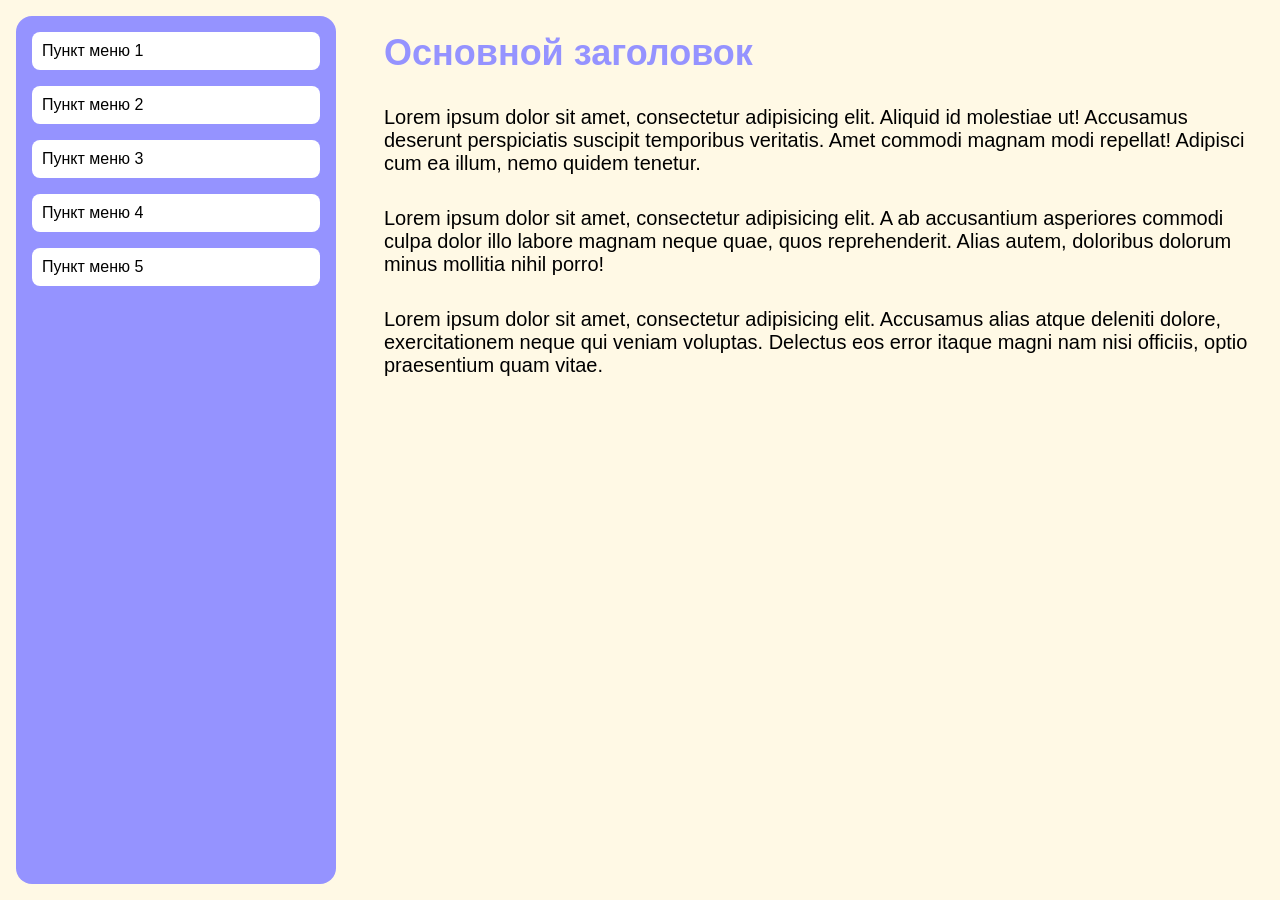
<file: Adaptive_Practice12_1/index.html>
<!doctype html>
<html lang="en">
<head>
    <meta charset="UTF-8" />
    <meta name="viewport" content="width=device-width, initial-scale=1.0" />
    <title>Document</title>
    <link rel="stylesheet" href="style.css"/>
</head>
<body>
<nav>
    <ul>
        <li><a href="#"><span class="icon">🔍</span><span class="label">Пункт меню 1</span></a></li>
        <li><a href="#"><span class="icon">💬</span><span class="label">Пункт меню 2</span></a></li>
        <li><a href="#"><span class="icon">📞</span><span class="label">Пункт меню 3</span></a></li>
        <li><a href="#"><span class="icon">⚙️</span><span class="label">Пункт меню 4</span></a></li>
        <li><a href="#"><span class="icon">👤</span><span class="label">Пункт меню 5</span></a></li>
    </ul>
</nav>
<main>
    <h1>Основной заголовок</h1>
    <p>Lorem ipsum dolor sit amet, consectetur adipisicing elit. Aliquid id molestiae ut! Accusamus deserunt perspiciatis suscipit temporibus veritatis. Amet commodi magnam modi repellat! Adipisci cum ea illum, nemo quidem tenetur.</p>
    <p>Lorem ipsum dolor sit amet, consectetur adipisicing elit. A ab accusantium asperiores commodi culpa dolor illo labore magnam neque quae, quos reprehenderit. Alias autem, doloribus dolorum minus mollitia nihil porro!</p>
    <p>Lorem ipsum dolor sit amet, consectetur adipisicing elit. Accusamus alias atque deleniti dolore, exercitationem neque qui veniam voluptas. Delectus eos error itaque magni nam nisi officiis, optio praesentium quam vitae.</p>

</main>
</body>
</html>
</file>
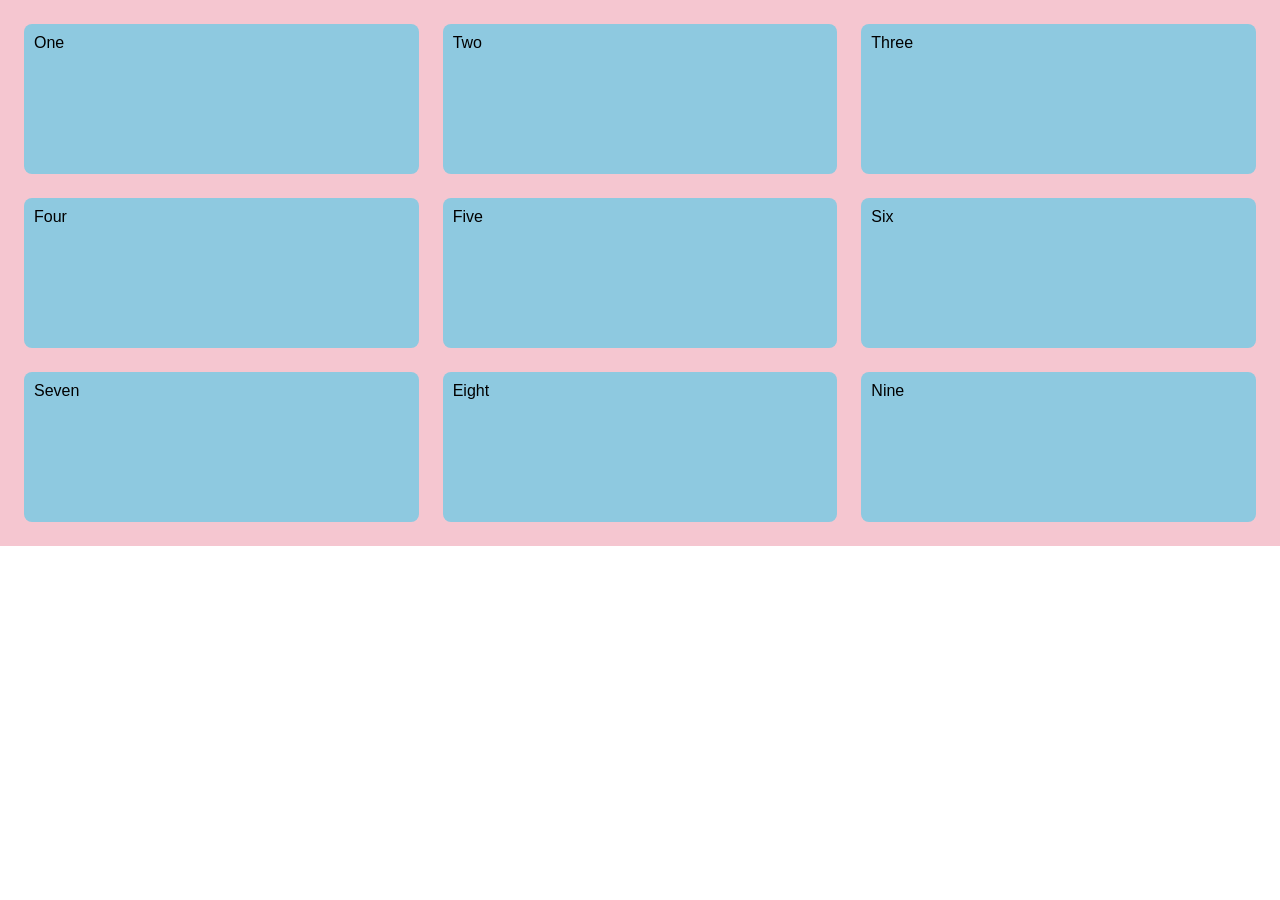
<file: buttonsManySizes/index.html>
<!DOCTYPE html>
<html lang="ru">
<head>
    <meta charset="UTF-8">
    <meta name="viewport" content="width=device-width, initial-scale=1.0">
    <title>Grid 3x3</title>
    <link rel="stylesheet" href="style.css">
</head>
<body>
<div class="container">
    <div class="card">One</div>
    <div class="card">Two</div>
    <div class="card">Three</div>
    <div class="card">Four</div>
    <div class="card">Five</div>
    <div class="card">Six</div>
    <div class="card">Seven</div>
    <div class="card">Eight</div>
    <div class="card">Nine</div>
</div>
</body>
</html>
</file>
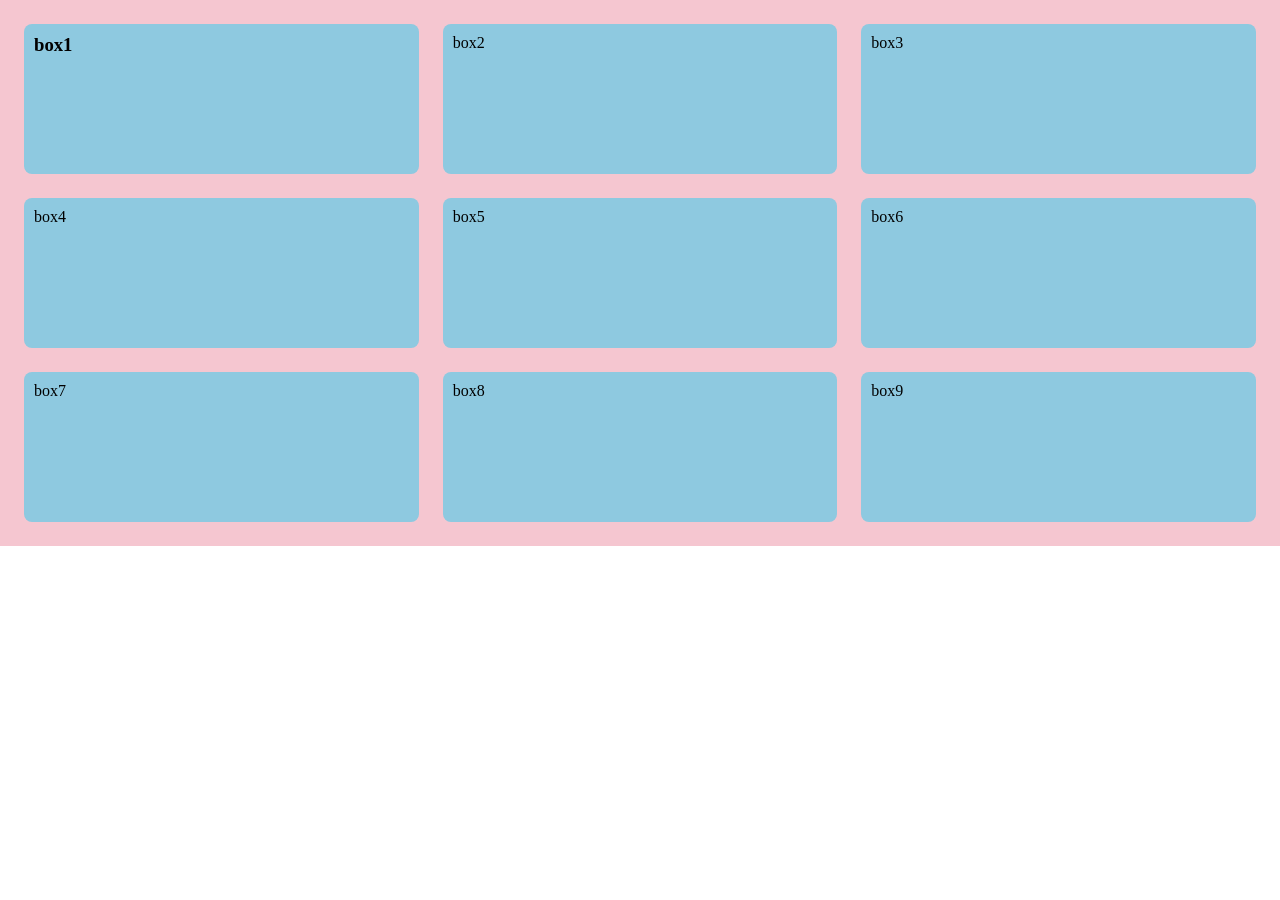
<file: Homework9_2Task2/index.html>
<!doctype html>
<html lang="en">
<head>
    <meta charset="UTF-8"/>
    <meta name="viewport" content="width=device-width, initial-scale=1.0"/>
    <title>Document</title>
    <link rel="stylesheet" href="style.css"/>
</head>
<body>
<div class="container">
    <div class="box">
        <h3> box1
        </h3>
    </div>
    <div class="box"> box2
    </div>
    <div class="box"> box3
    </div>
    <div class="box"> box4
    </div>
    <div class="box"> box5
    </div>
    <div class="box"> box6
    </div>
    <div class="box"> box7
    </div>
    <div class="box"> box8
    </div>
    <div class="box"> box9
    </div>
</div>
</body>
</html>
</file>
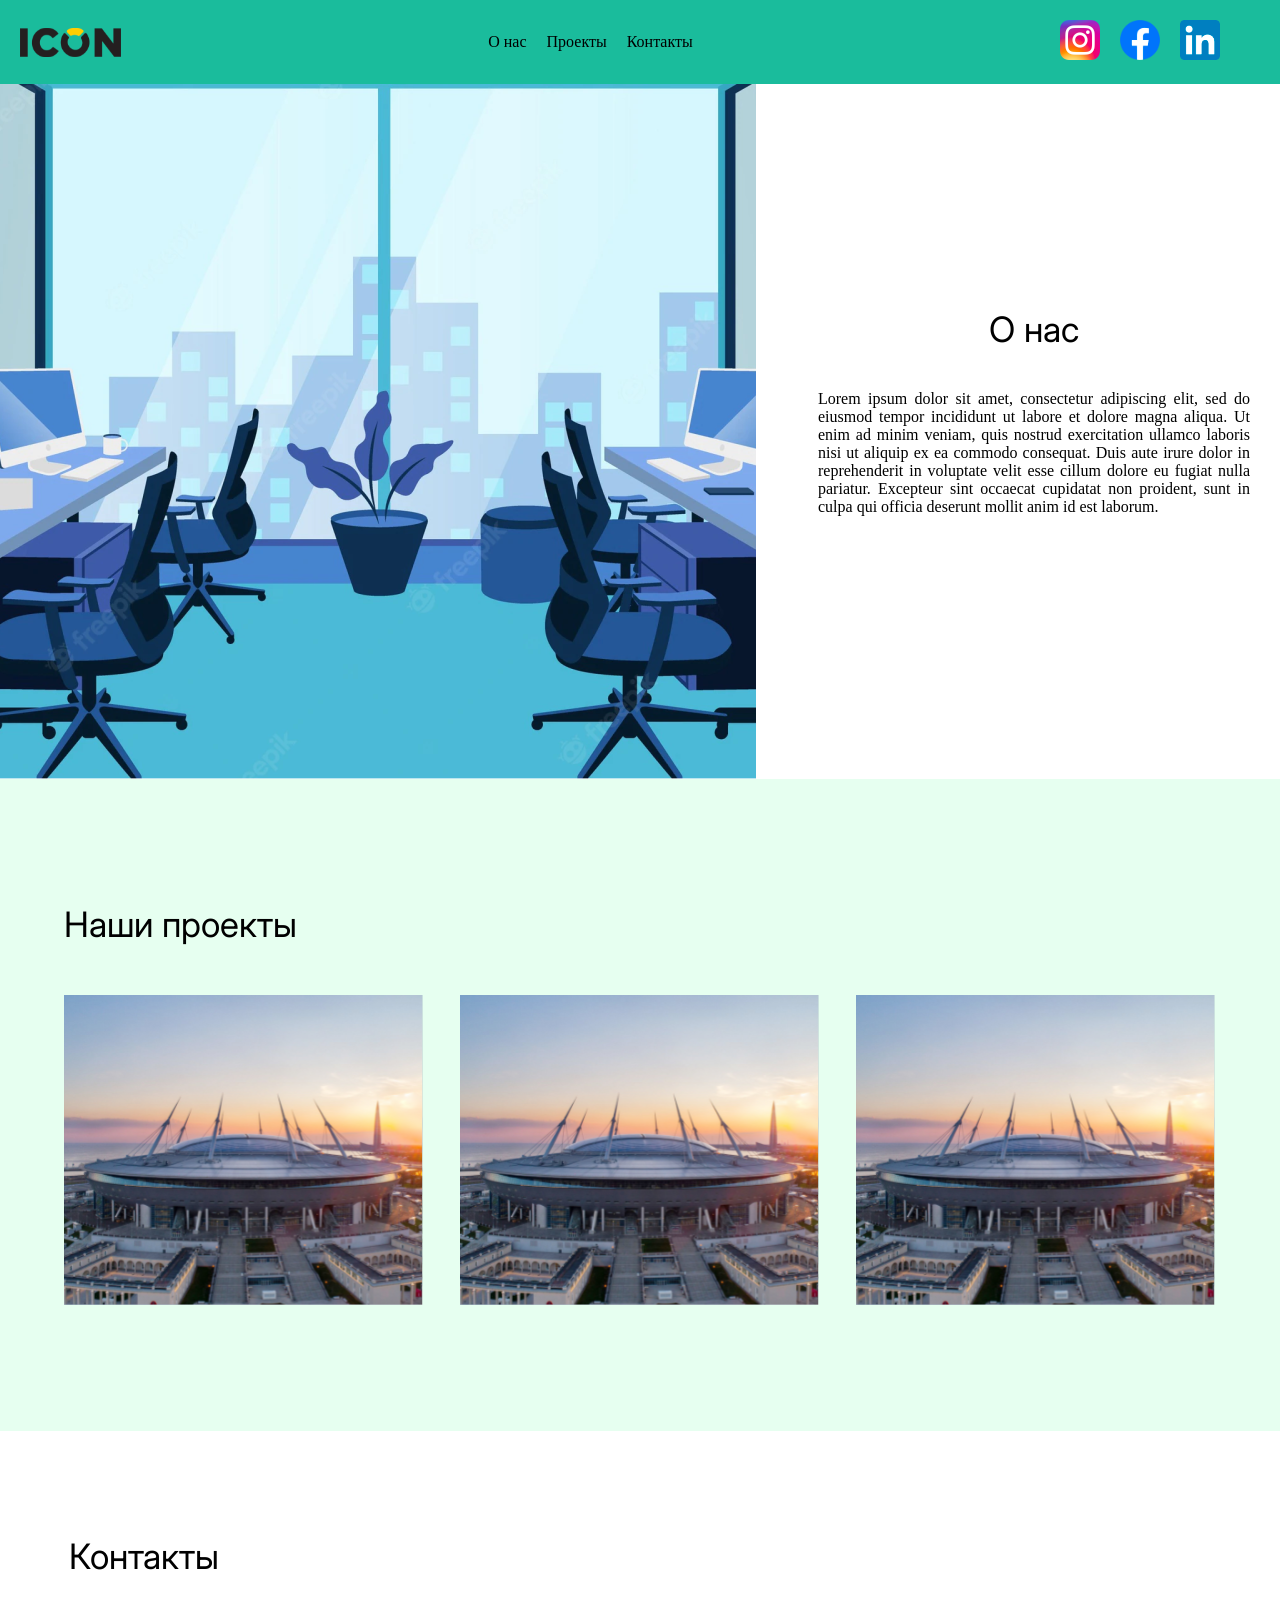
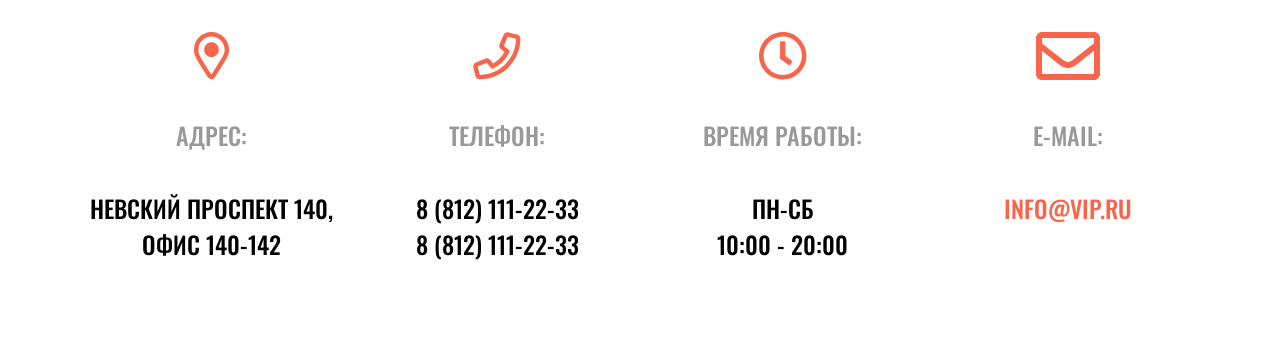
<file: Homework_9_2/index.html>
<!doctype html>
<html lang="en">
<head>
    <meta charset="UTF-8"/>
    <meta name="viewport" content="width=device-width, initial-scale=1.0"/>
    <title>Document</title>
    <link rel="preconnect" href="https://fonts.googleapis.com"/>
    <link rel="preconnect" href="https://fonts.gstatic.com" crossorigin/>
    <link href="https://fonts.googleapis.com/css2?family=Inter:wght@400;500&family=Oswald:wght@500&display=swap" rel="stylesheet"/>
    <link rel="stylesheet" href="style.css"/>
</head>
<body>
<div class="header">
    <img id="logo" src="assets/logo.svg" alt="logo"/>

    <nav>
        <ul>
            <li><a href="#">О нас</a></li>
            <li><a href="#">Проекты</a></li>
            <li><a href="#">Контакты</a></li>
        </ul>
    </nav>

    <div class="socials">
        <ul>
            <li><a href="https://instagram.com/" target="_blank" rel="noopener noreferrer">
                <img src="assets/media/insta.svg" alt="Instagram"></a></li>
            <li><a href="https://facebook.com/" target="_blank">
                <img src="assets/media/facebook.svg" alt="facebook"></a></li>
            <li><a href="https://linkedin.com" target="_blank">
                <img src="assets/media/linkedin.svg" alt="linkedin"></a></li>
        </ul>
    </div>
</div>

<div class="about">
    <img src="assets/image%205.png" alt="Офис"/>
    <div class="text">
        <h2>О нас</h2>
        <p>Lorem ipsum dolor sit amet, consectetur adipiscing elit, sed do eiusmod tempor incididunt ut labore et dolore
            magna aliqua. Ut enim ad minim veniam, quis nostrud exercitation ullamco laboris nisi ut aliquip ex ea
            commodo consequat. Duis aute irure dolor in reprehenderit in voluptate velit esse cillum dolore eu fugiat
            nulla pariatur. Excepteur sint occaecat cupidatat non proident, sunt in culpa qui officia deserunt mollit
            anim id est laborum.</p>
    </div>
</div>

<div class="projects">
    <h2>Наши проекты</h2>
    <ul>
        <li>
            <img src="assets/media/arena.svg" alt="Арена"/>
            <div class="card-overlay">
                <h3>Арена</h3>
                <p>Мы сделали самую красивую арену в Европе. Это открытие стало для нас прорывной точкой для
                    развития на следующие десятилетия. Мы очень рады данному еву.</p>
            </div>
        </li>
        <li><img src="assets/media/arena.svg" alt="Арена"/></li>
        <li><img src="assets/media/arena.svg" alt="Арена"/></li>
    </ul>
</div>

<div class="footer">
    <h2 class="contacts">Контакты</h2>
    <div class="contacts-row">
        <div class="contact-item">
            <img src="assets/icons/address.svg" alt="Адрес"/>
            <span class="label">АДРЕС:</span>
            <span class="value">НЕВСКИЙ ПРОСПЕКТ 140,<br>ОФИС 140-142</span>
        </div>
        <div class="contact-item">
            <img src="assets/icons/phone.svg" alt="Телефон"/>
            <span class="label">ТЕЛЕФОН:</span>
            <span class="value">8 (812) 111-22-33<br>8 (812) 111-22-33</span>
        </div>
        <div class="contact-item">
            <img src="assets/icons/schedule.svg" alt="Время работы"/>
            <span class="label">ВРЕМЯ РАБОТЫ:</span>
            <span class="value">ПН-СБ<br>10:00 - 20:00</span>
        </div>
        <div class="contact-item">
            <img src="assets/icons/email.svg" alt="Email"/>
            <span class="label">E-MAIL:</span>
            <span class="email">INFO@VIP.RU</span>
        </div>
    </div>
</div>
</body>
</html>
</file>
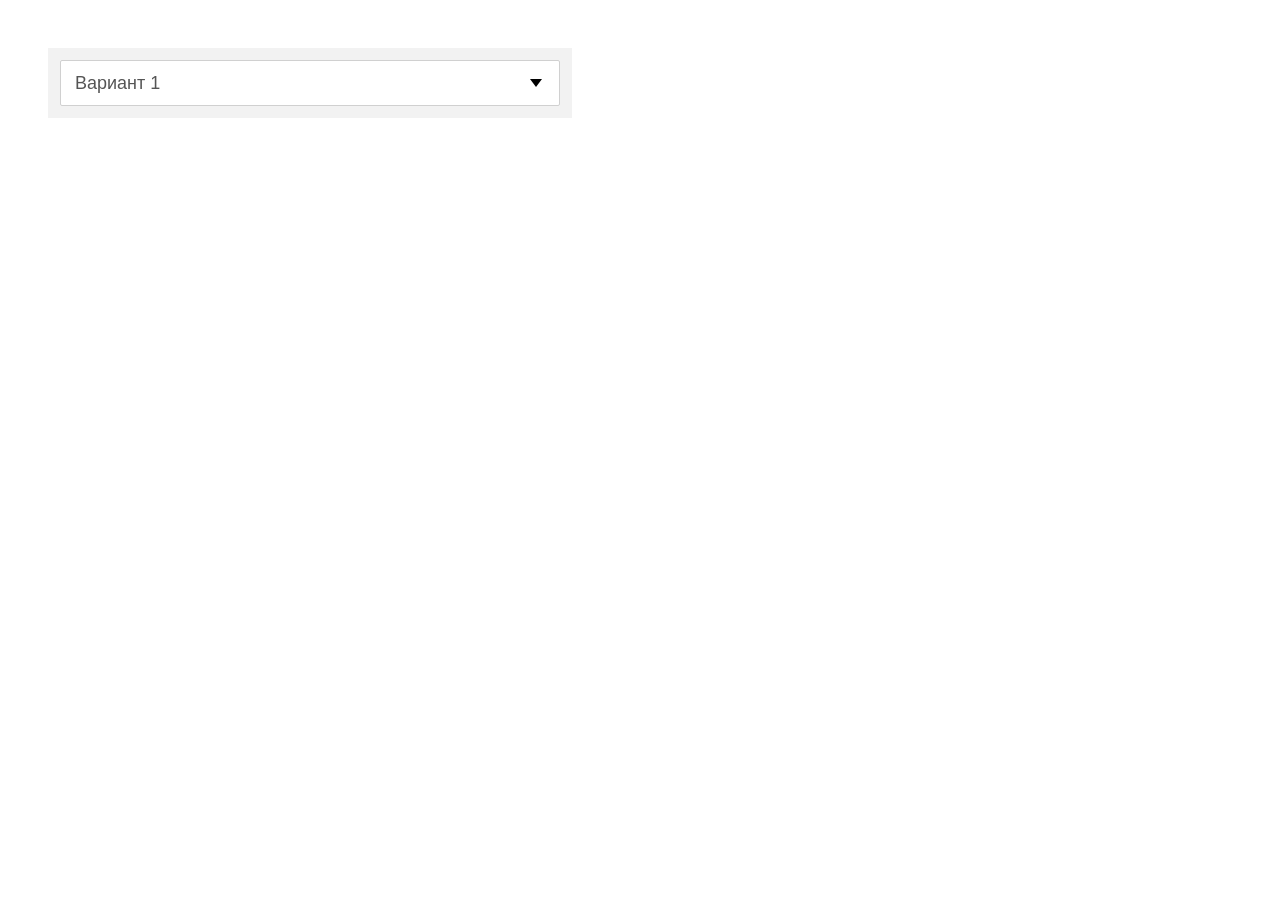
<file: select/index.html>
<!DOCTYPE html>
<html lang="ru">
<head>
    <meta charset="UTF-8">
    <meta name="viewport" content="width=device-width, initial-scale=1.0">
    <title>Стилизованный select</title>
    <link rel="stylesheet" href="style.css">
</head>
<body>

<div class="select-wrap">
    <select class="my-select">
        <option>Вариант 1</option>
        <option>Вариант 2</option>
        <option>Вариант 3</option>
    </select>
</div>

</body>
</html>
</file>
<file: Adaptive_Practice12_1/style.css>
* {
    box-sizing: border-box;
    margin: 0;
    padding: 0;
}

body {
    background: #FFF9E5;
    padding: 16px;
    display: flex;
    gap: 32px;
    min-height: 100vh;
    font-family: Arial, sans-serif;
}

nav {
    display: flex;
    flex-direction: column;
    gap: 16px;
    background: #9593FF;
    border-radius: 16px;
    width: 320px;
}

nav a {
    display: block;
    text-decoration: none;
    background: #FFFFFF;
    color: black;
    border-radius: 8px;
    padding: 10px;
    text-align: left;
    text-underline: none;
}

nav ul {
    display: flex;
    flex-direction: column;
    padding: 16px;
    list-style: none;
    gap: 16px;
}

main {
    display: flex;
    flex-direction: column;
    gap: 32px;
    padding: 16px;
    flex: 1;
    font-size: 20px;
}

main h1 {
    text-align: left;
    font-size: 36px;
    color: #9593FF;

}

main p {
    text-align: left;
}
.icon {
    display: none;
}
@media (max-width: 768px) {
    body {
        padding: 0;
        gap: 16px;
    }

    main h1 {
        font-size: 28px;
    }

    main p {
        font-size: 18px;
    }

    nav {
        width: 180px;
        border-radius: 0;
    }
}
@media (max-width: 420px) {
    .label {
        display:none;
    }
    .icon {
        display: block;
    }
    nav{
            width: fit-content;

    }
    nav ul{
        padding: 8px;
        gap: 8px;
    }
    main{
        padding: 8px;
        gap: 16px;
    }
    main p{
        font-size: 16px;
    }
main h1{
    font-size: 18px;
}
}
</file>
<file: buttonsManySizes/style.css>
* {
    box-sizing: border-box;
    margin: 0;
    padding: 0;
}

body {
    font-family: sans-serif;
}

.container {
    background: #f5c6d0;
    padding: 24px;
    display: grid;
    grid-template-columns: repeat(3, 1fr);
    grid-template-rows: repeat(3, 1fr);
    gap: 24px;
}

.card {
    background: #8ec9e0;
    border-radius: 8px;
    min-height: 150px;
    padding: 10px;
}
</file>
<file: Homework9_2Task2/style.css>
*{
    box-sizing: border-box;
    margin: 0;
    padding: 0;
}
.container{
    background: #f5c6d0;
    padding: 24px;
    display: grid;
    grid-template-columns: repeat(3, 1fr);
    grid-template-rows: repeat(3, 1fr);
    gap: 24px;
}
.box{
    background: #8ec9e0;
    border-radius: 8px;
    min-height: 150px;
    padding: 10px;
}
</file>
<file: Homework_9_2/style.css>
* {
    box-sizing: border-box;
    margin: 0;
    padding: 0;
}

/* ===== HEADER ===== */
.header {
    padding: 20px;
    padding-right: 60px;
    background: #1ABC9C;
    display: flex;
    align-items: center;
    justify-content: space-between;
}

nav ul,
.socials ul {
    list-style: none;
    display: inline-flex;
    gap: 20px;
}

.socials img {
    width: auto;
    height: 40px;
}

a {
    text-decoration: none;
    color: inherit;
}

/* ===== ABOUT ===== */
.about {
    display: flex;
    align-items: center;
}

.about img,
.about .text {
    flex: 1;
}

.about img {
    max-width: 100%;
    height: auto;
    object-fit: cover;
}

.text {
    display: flex;
    flex-direction: column;
    padding-left: 62px;
    padding-right: 30px;
}

.text p {
    padding: 40px 0;
    text-align: justify;
}

h2 {
    font-family: 'Inter', sans-serif;
    font-size: 35px;
    font-weight: 400;
    text-align: center;
}

/* ===== PROJECTS ===== */
.projects {
    background: #E6FFF0;
    padding-top: 124px;
    padding-bottom: 126px;
    padding-left: 64px;
    padding-right: 65px;
}

.projects h2 {
    font-size: 35px;
    margin-bottom: 50px;
    text-align: left;
}

.projects ul {
    display: flex;
    gap: 37px;
    list-style: none;
}

.projects ul li {
    flex: 1;
    position: relative;
    overflow: hidden;
}

.projects ul li img {
    width: 100%;
    display: block;
    object-fit: cover;
}

.card-overlay {
    position: absolute;
    bottom: 0;
    left: 0;
    right: 0;
    background: rgba(0, 0, 0, 0.38);
    padding: 28px 36px;
    color: #fff;
    opacity: 0;
    transition: opacity 0.3s ease;
}

.projects ul li:hover .card-overlay {
    opacity: 1;
}

.card-overlay h3 {
    font-size: 20px;
    font-weight: 500;
    text-align: left;
    margin-bottom: 8px;
}

.card-overlay p {
    font-size: 14px;
    line-height: 1.4;
}

.footer {
    width: 100%;
    padding: 20px 69px;
    margin-top: 84px;
    margin-bottom: 55px;
}

.contacts {
    text-align: left;
    font-weight: 400;
    font-size: 35px;
    color: #000000;
    margin-bottom: 55px;
}

.contacts-row {
    display: flex;
    justify-content: space-between;
}

.contact-item {
    display: flex;
    flex-direction: column;
    align-items: center;
    gap: 37px;
    flex: 1;
    text-align: center;
}

.contact-item img {
    height: 48px;
    width: auto;
}

.label {
    font-family: 'Oswald', sans-serif;
    font-weight: 500;
    font-size: 24px;
    color: #999999;
}

.value {
    font-family: 'Oswald', sans-serif;
    font-weight: 500;
    font-size: 24px;
    color: #000000;
}

.email {
    font-family: 'Oswald', sans-serif;
    font-weight: 500;
    font-size: 24px;
    color: #F7654A;
}
</file>
<file: select/style.css>
body {
    font-family: Arial, Helvetica, sans-serif;
    padding: 40px;
    background: #fff;
}

/* обёртка: серая рамка вокруг + место для стрелки */
.select-wrap {
    position: relative;
    width: 500px;
    padding: 12px;
    background: #f2f2f2;
}

/* сам select */
.my-select {
    appearance: none;            /* убираем стандартный вид */
    -webkit-appearance: none;
    width: 100%;
    padding: 12px 40px 12px 14px; /* справа больше — под стрелку */
    font-size: 18px;
    color: #555;
    background: #fff;
    border: 1px solid #d0d0d0;
    border-radius: 2px;
    cursor: pointer;
    outline: none;
}

.my-select:focus {
    border-color: #999;
}

.select-wrap::after {
    content: "";
    position: absolute;
    top: 50%;
    right: 30px;
    transform: translateY(-50%);
    width: 0;
    height: 0;
    border-left: 6px solid transparent;
    border-right: 6px solid transparent;
    border-top: 8px solid #000;
    pointer-events: none;
}
</file>
